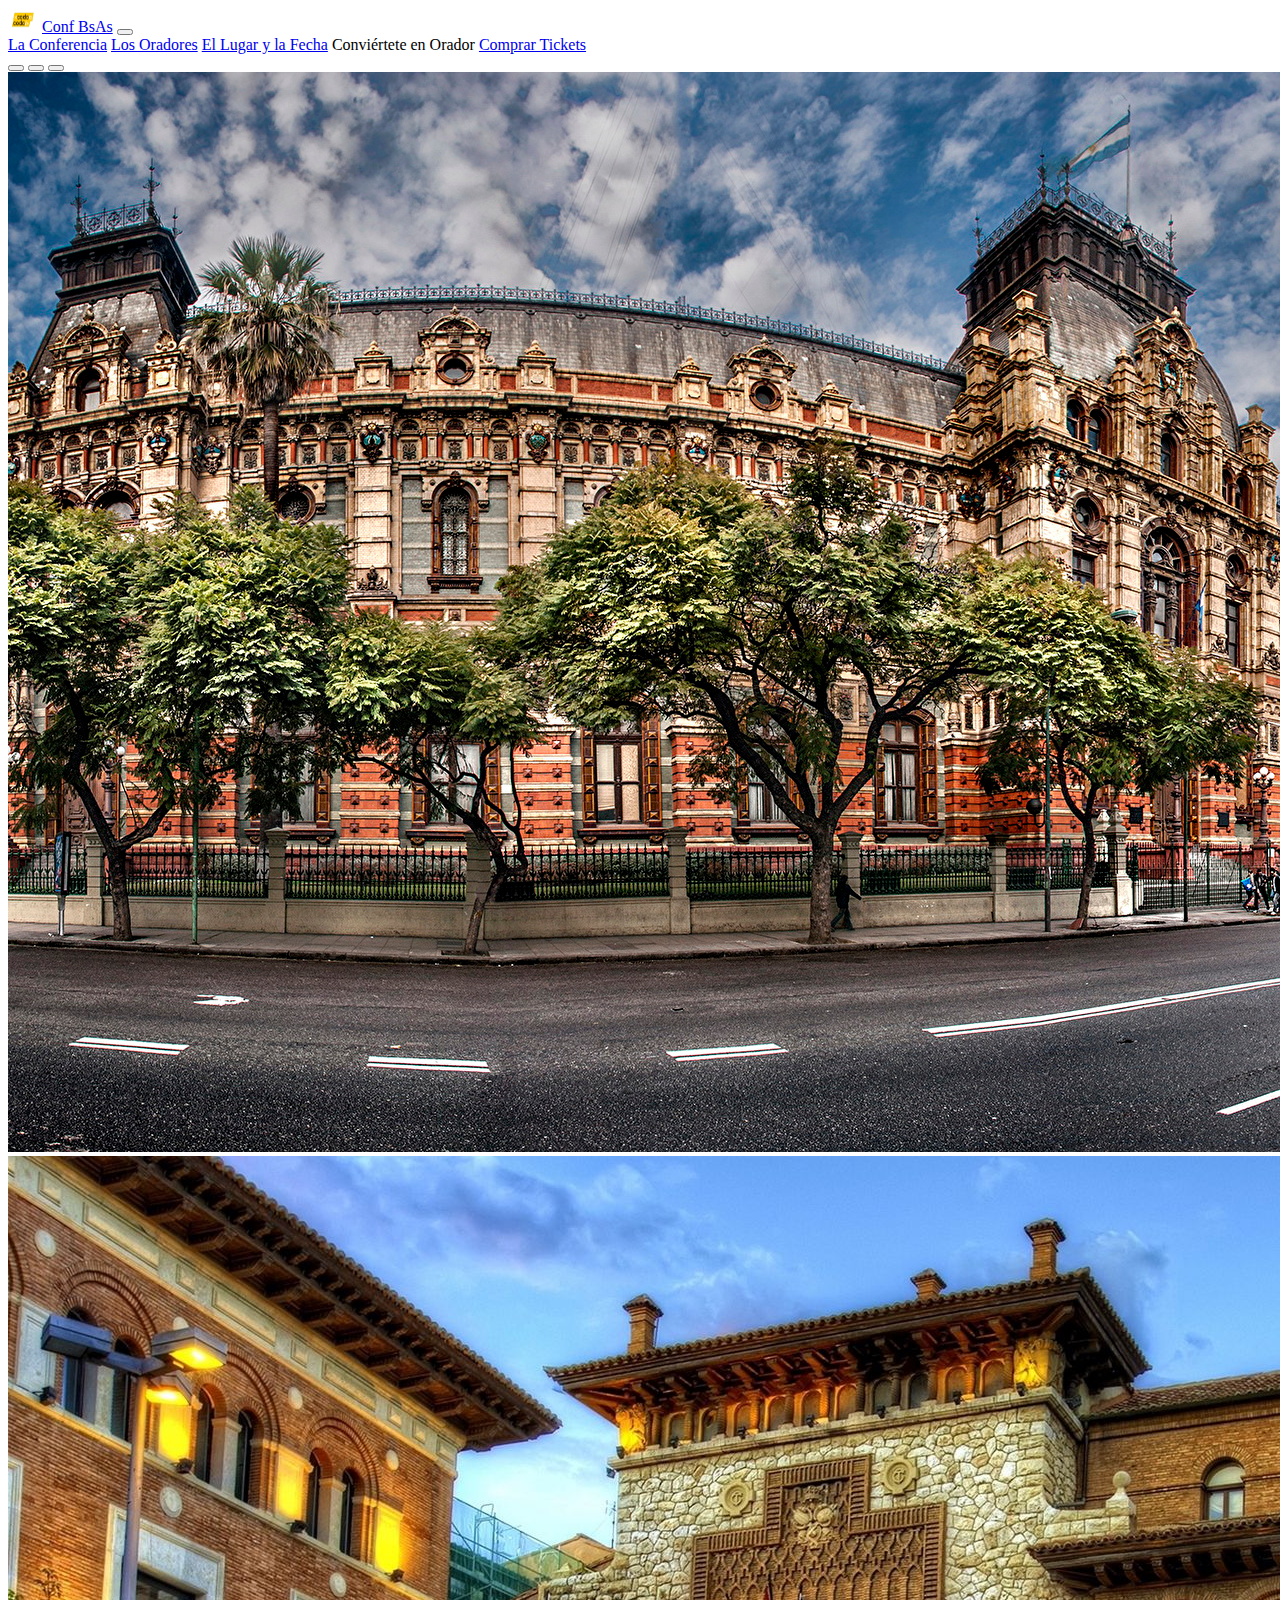
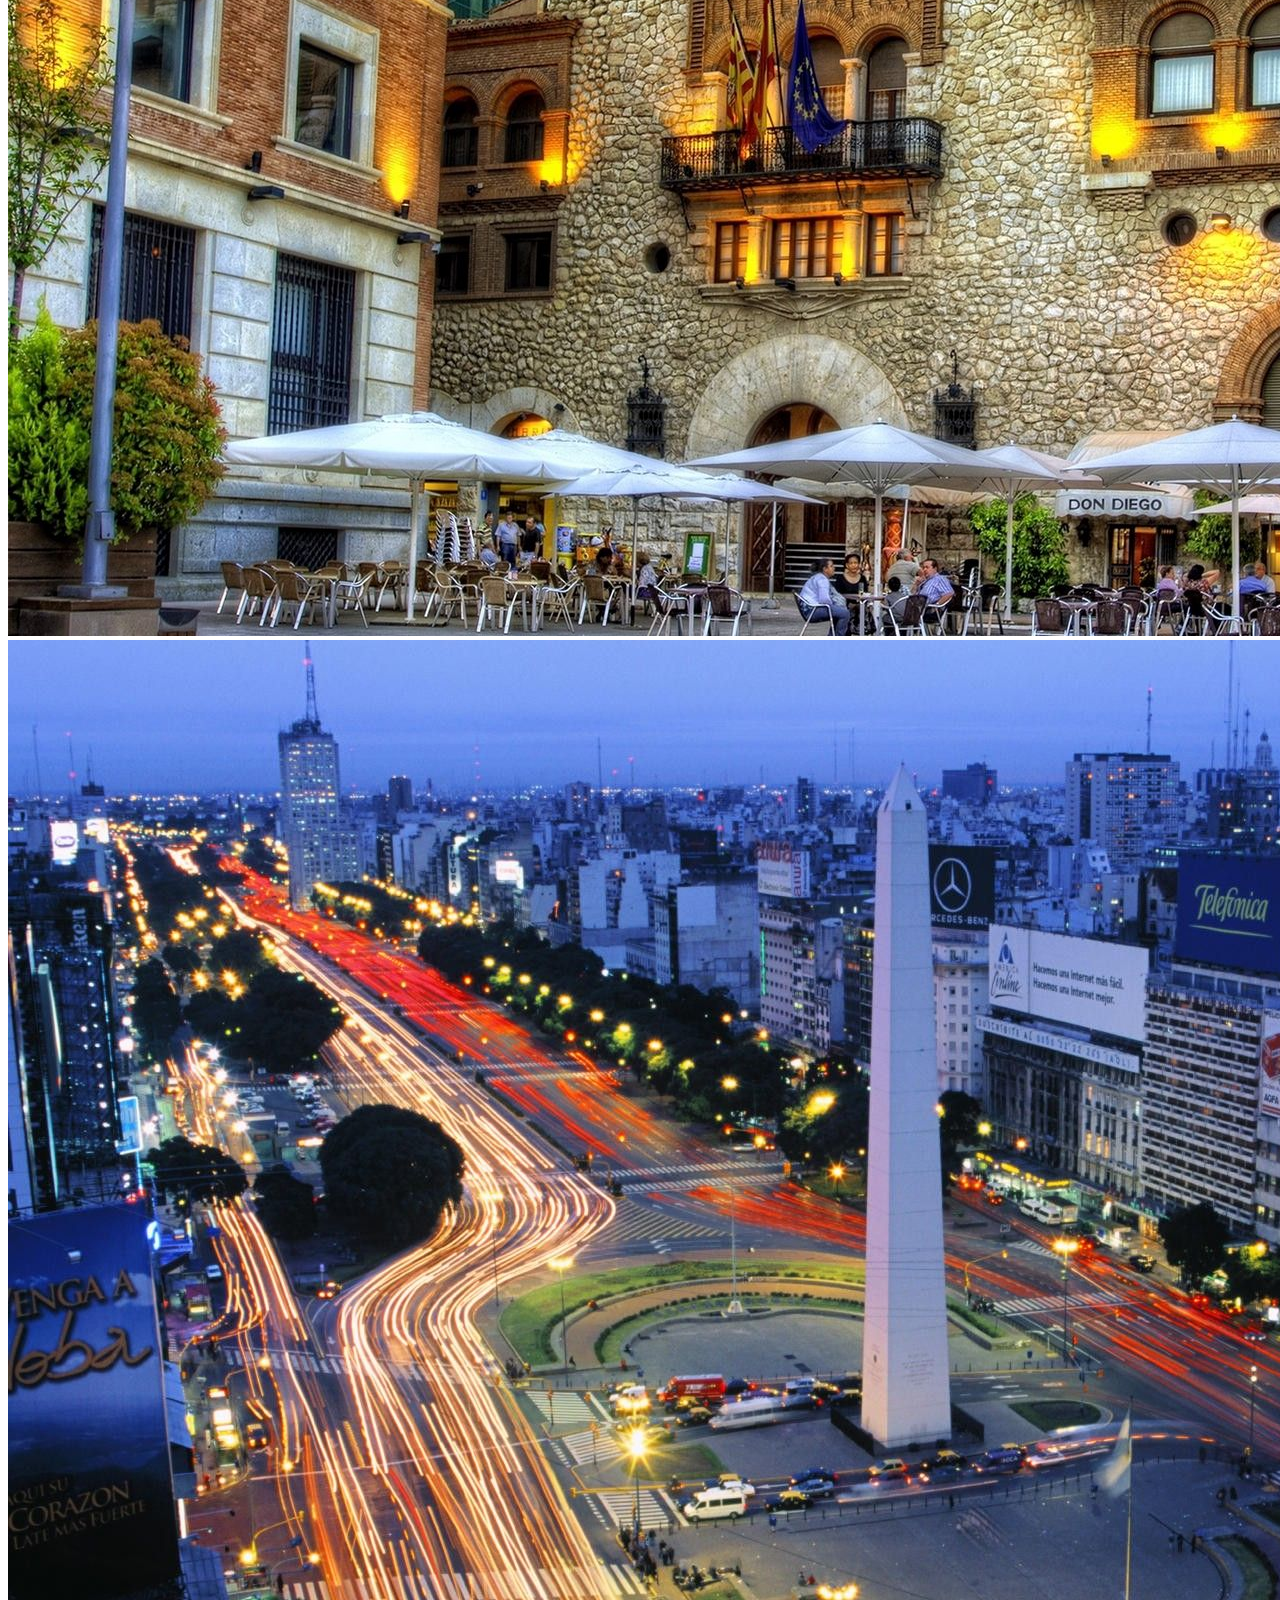
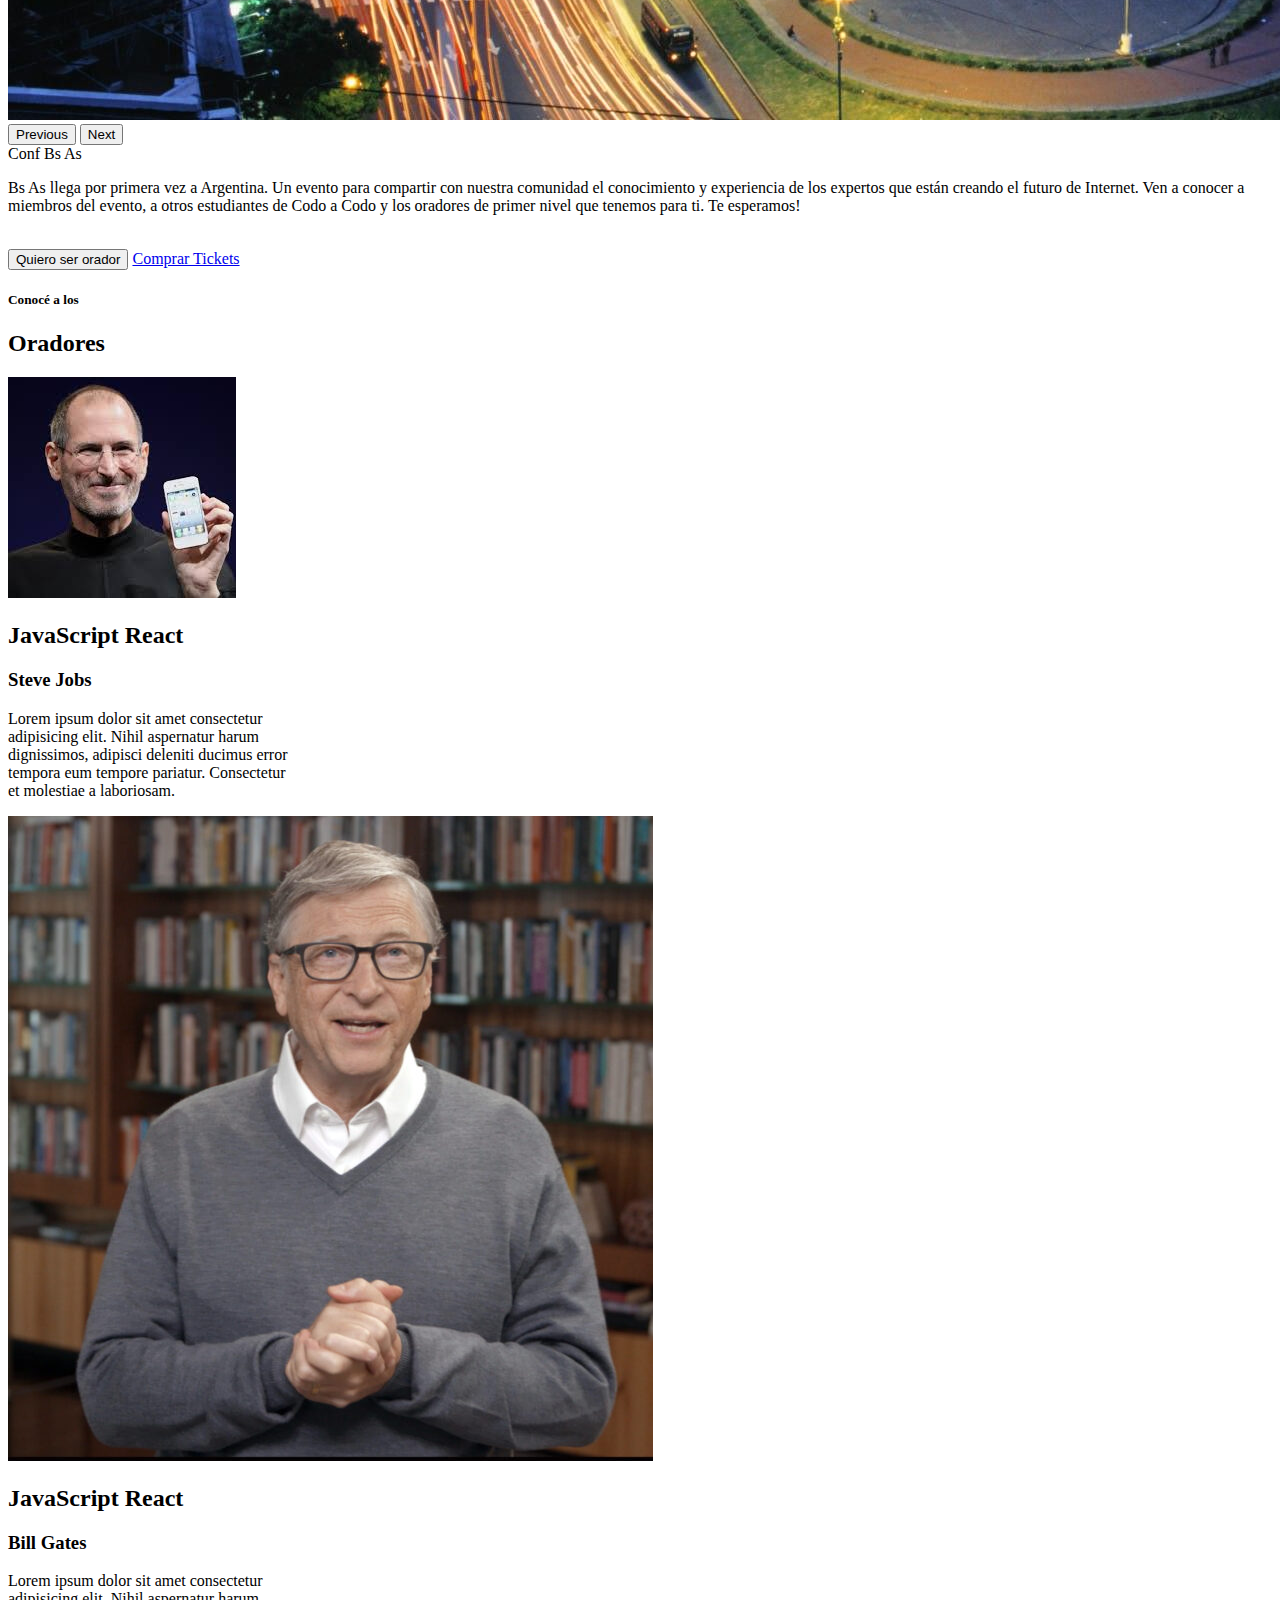
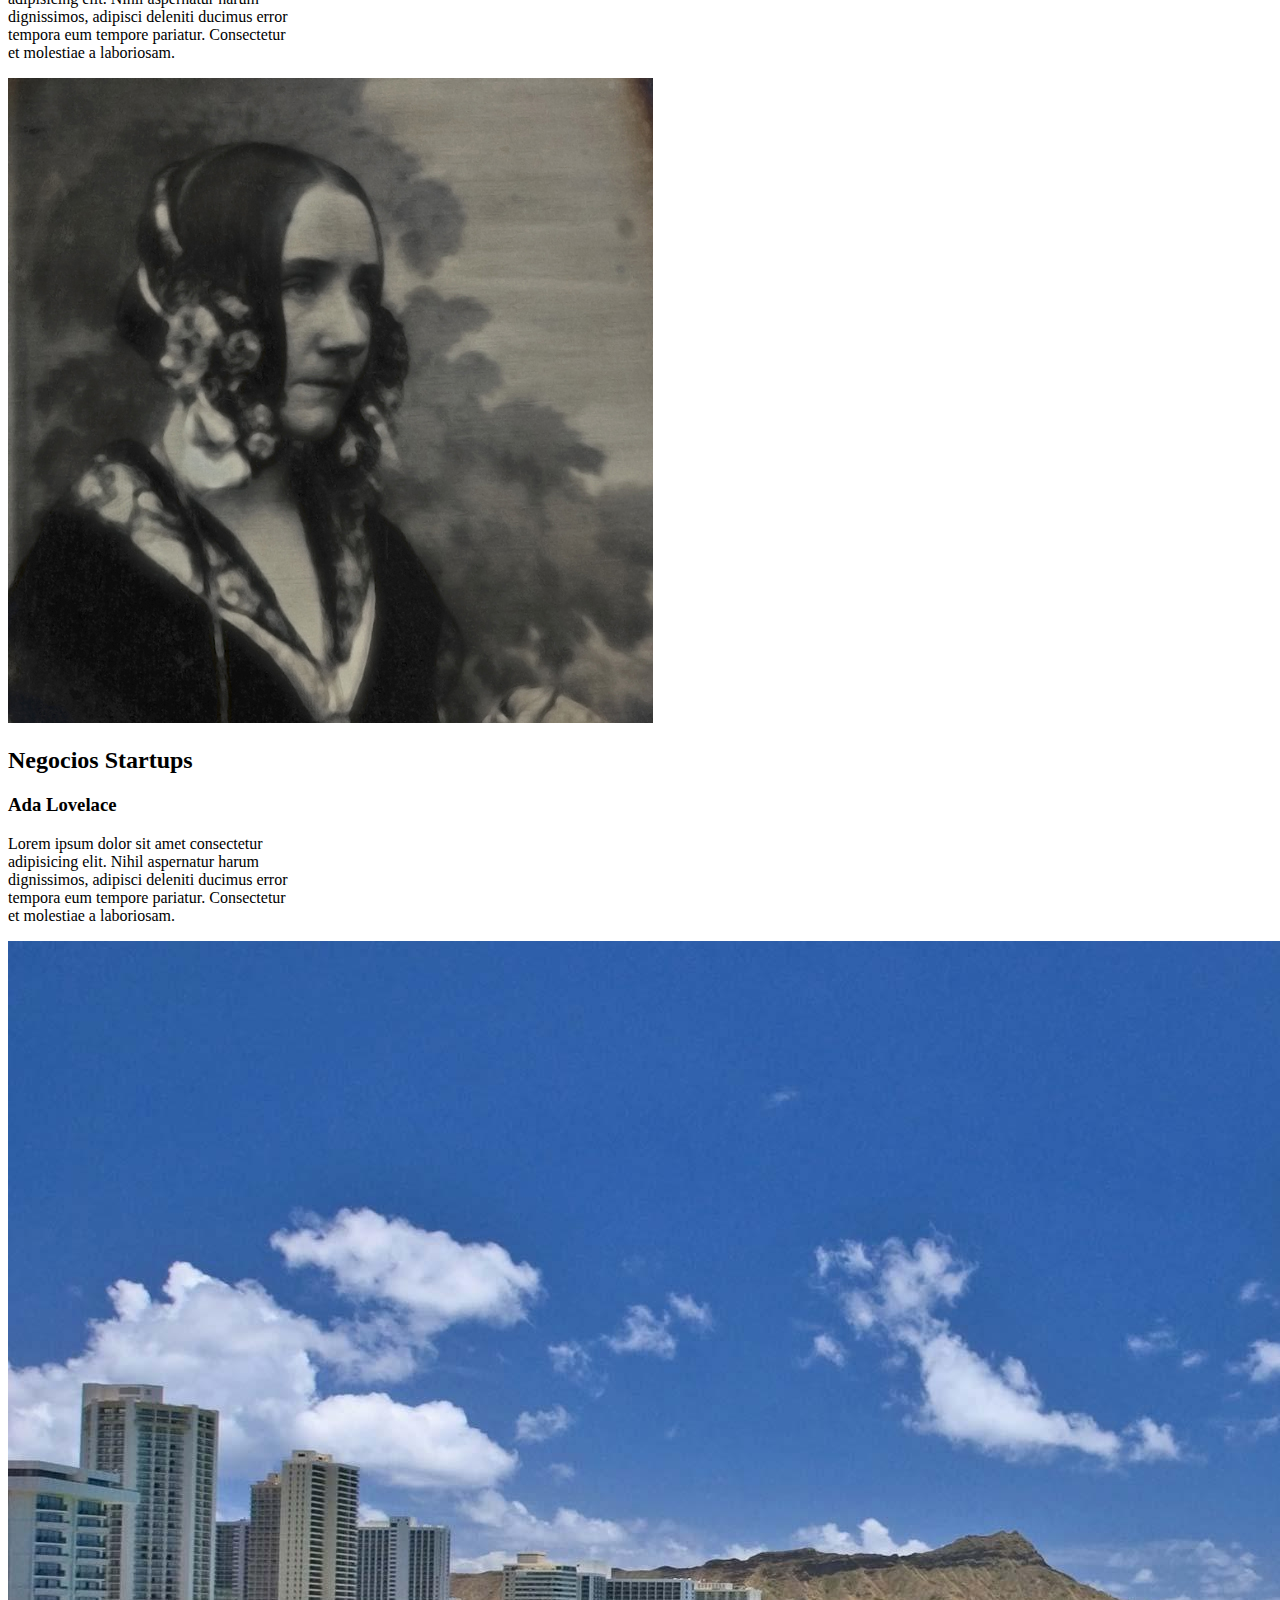
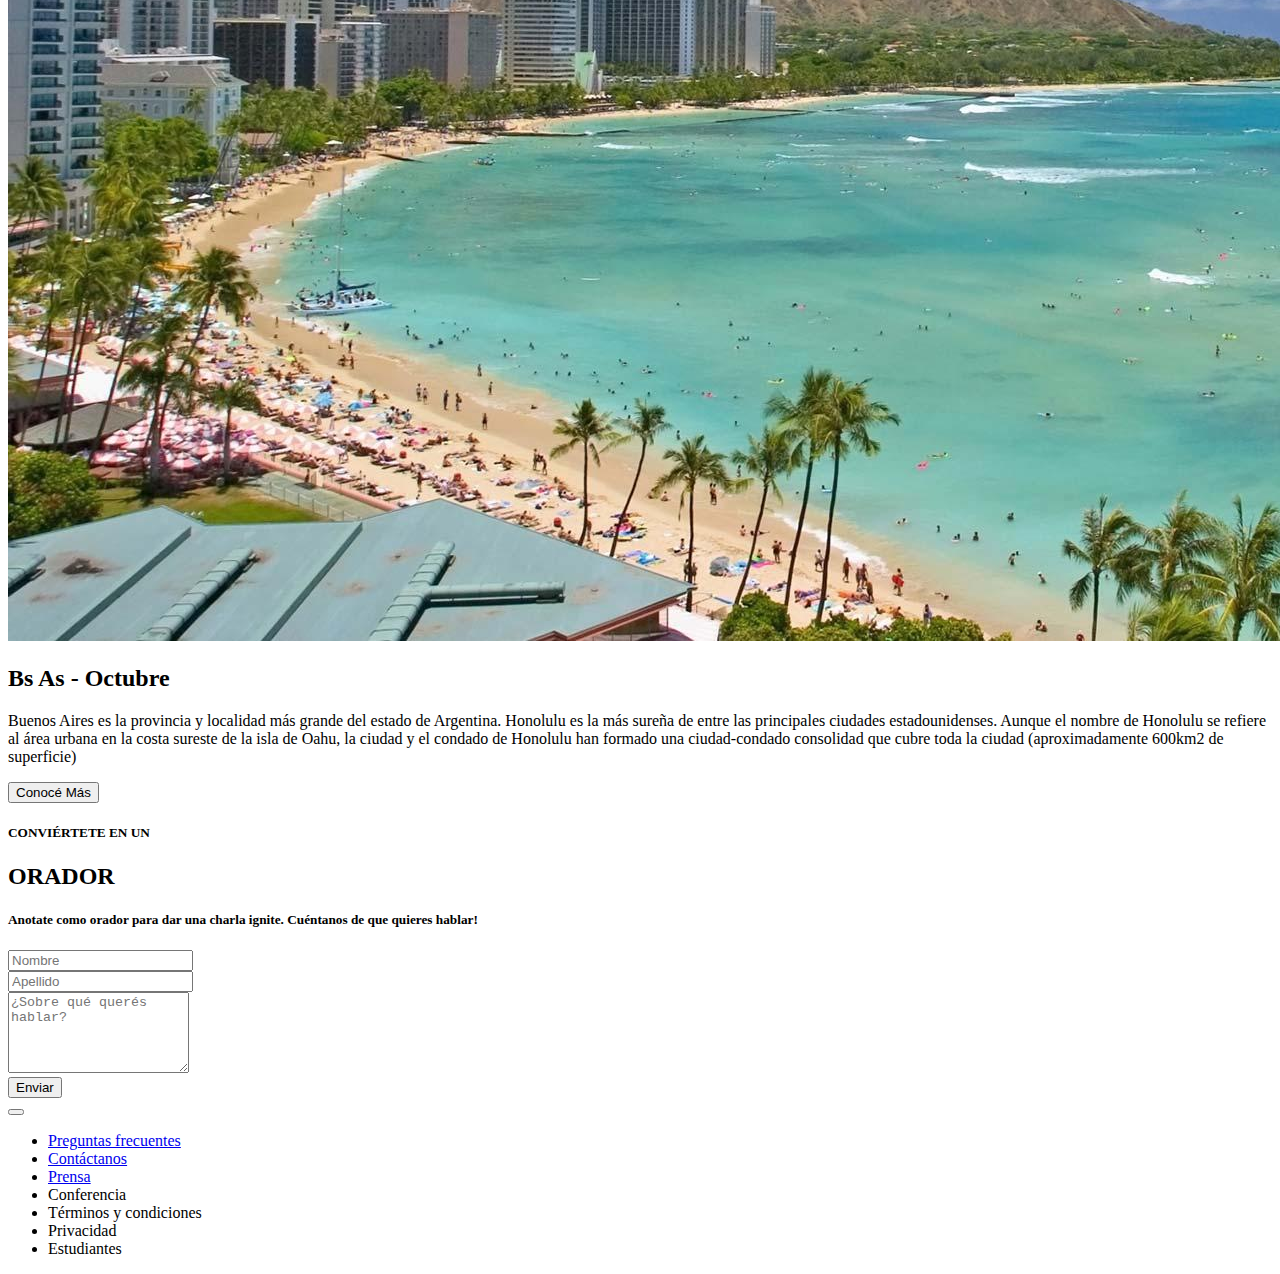
<file: integrador boostrap/index.html>
<!DOCTYPE html>
<html lang="es">
<head>
    <meta charset="UTF-8">
    <meta http-equiv="X-UA-Compatible" content="IE=edge">
    <meta name="viewport" content="width=device-width, initial-scale=1.0">
    <title>Integrador</title>
    <link href="https://cdn.jsdelivr.net/npm/bootstrap@5.3.0-alpha3/dist/css/bootstrap.min.css" rel="stylesheet" integrity="sha384-KK94CHFLLe+nY2dmCWGMq91rCGa5gtU4mk92HdvYe+M/SXH301p5ILy+dN9+nJOZ" crossorigin="anonymous">
        
</head>
<body>
    <header>
    

     <!--nav con imagen -->

          <nav class="navbar navbar-expand-lg navbar-dark bg-dark">
                     
              <img src="imagenes/codoacodo.png" width="30" height="24"  alt="Logo" class="d-inline-block ">
              <a class="navbar-brand" href="#">Conf BsAs</a>
         
              <button class="navbar-toggler" type="button" data-toggle="collapse" data-target="#navbarNavAltMarkup" aria-controls="navbarNavAltMarkup" aria-expanded="false" aria-label="Toggle navigation">
                <span class="navbar-toggler-icon"></span>
              </button>        
           
            <div class="collapse navbar-collapse" id="navbarNavAltMarkup">
              <div class="navbar-nav ms-auto">
                <a class="nav-link active" href="#">La Conferencia</a>
                <a class="nav-link disabled" href="#">Los Oradores</a>
                <a class="nav-link disabled" href="#">El Lugar y la Fecha</a>
                <a class="nav-link disabled">Conviértete en Orador</a>
                <a class="nav-link active text-success" href="./tickets.html">Comprar Tickets</a>
              </div>
            </div>
          
          </div>
          </div>
          </nav>  
    </header>
    <main>
        <section>
            <article>
                <!--Carrusel-->
                <div id="carouselExampleIndicators" class="carousel slide">
                  <div class="carousel-indicators">
                    <button type="button" data-bs-target="#carouselExampleIndicators" data-bs-slide-to="0" class="active" aria-current="true" aria-label="Slide 1"></button>
                    <button type="button" data-bs-target="#carouselExampleIndicators" data-bs-slide-to="1" aria-label="Slide 2"></button>
                    <button type="button" data-bs-target="#carouselExampleIndicators" data-bs-slide-to="2" aria-label="Slide 3"></button>
                  </div>
                  <div class="carousel-inner">
                    <div class="carousel-item active">
                      <img src="./imagenes/ba1.jpg" class="d-block img-fluid" alt="...">
                    </div>
                    <div class="carousel-item">
                      <img src="./imagenes/ba2.jpg" class="d-block img-fluid" alt="...">
                    </div>
                    <div class="carousel-item">
                      <img src="./imagenes/ba3.jpg" class="d-block img-fluid" alt="...">
                    </div>
                  </div>
                  <button class="carousel-control-prev" type="button" data-bs-target="#carouselExampleIndicators" data-bs-slide="prev">
                    <span class="carousel-control-prev-icon" aria-hidden="true"></span>
                    <span class="visually-hidden">Previous</span>
                  </button>
                  <button class="carousel-control-next" type="button" data-bs-target="#carouselExampleIndicators" data-bs-slide="next">
                    <span class="carousel-control-next-icon" aria-hidden="true"></span>
                    <span class="visually-hidden">Next</span>
                  </button>

                  <div class="carousel-caption text-wrap text-end"> 
                    <span class="fs-2 fw-bold">Conf Bs As</span><br>
                       <p class="container-fluid">Bs As llega por primera vez a Argentina. Un evento para compartir con nuestra comunidad el conocimiento y experiencia de los expertos que están creando el futuro de Internet. Ven a conocer a miembros del evento, a otros estudiantes de Codo a Codo y los oradores de primer nivel que tenemos para ti. Te esperamos!</p>        
                          <br>         
                             <button type="button" class="btn btn-outline-light">Quiero ser orador</button>     
                             <a href="./tickets.html" class=" btn btn-success">Comprar Tickets</a>
                                 
                  </div>

                </div>
           

             
            </article>
            <article>
                <h5 class="text-center">Conocé a los</h5>
                <h2 class="text-center">Oradores</h2>

                <!--Card Bootstrap -->

                <div class="container">
                  <div class="row">

                    <div class="col-lg-4">
                      <div class="card" style="width: 18rem;">
                        <img src="./imagenes/steve.jpg" class="card-img-top" alt="...">
                          <div class="card-body">

                            <h2>                              
                              <span class="badge text-bg-warning fs-6">JavaScript</span>
                              <span class="badge text-bg-info fs-6">React</span>
                            </h2>

                            <h3>
                              <p>Steve Jobs</p>
                            </h3>
                            
                              <p class="card-text">Lorem ipsum dolor sit amet consectetur adipisicing elit. Nihil aspernatur harum dignissimos, adipisci deleniti ducimus error tempora eum tempore pariatur. Consectetur et molestiae a laboriosam.</p>
                         </div>
                      </div>
                   </div>

                      
                        <div class="col-lg-4">
                          <div class="card" style="width: 18rem;">
                            <img src="./imagenes/bill.jpg" class="card-img-top" alt="...">
                             <div class="card-body">

                             <h2>                              
                              <span class="badge text-bg-warning fs-6">JavaScript</span>
                              <span class="badge text-bg-info fs-6">React</span>
                             </h2>

                            <h3>
                              <p>Bill Gates</p>
                            </h3>

                          <p class="card-text">Lorem ipsum dolor sit amet consectetur adipisicing elit. Nihil aspernatur harum dignissimos, adipisci deleniti ducimus error tempora eum tempore pariatur. Consectetur et molestiae a laboriosam.</p>
                            </div>
                            
                         </div>
                        </div>

                  
                    <div class="col-lg-4">
                      <div class="card" style="width: 18rem;">
                        <img src="./imagenes/ada.jpeg" class="card-img-top" alt="...">
                         <div class="card-body">
                         <h2>
                          <span class="badge text-bg-secondary fs-6">Negocios</span>
                          <span class="badge text-bg-danger fs-6">Startups</span>
                        </h2>

                        <h3>
                          <p>Ada Lovelace</p>
                        </h3>

                      <p class="card-text">Lorem ipsum dolor sit amet consectetur adipisicing elit. Nihil aspernatur harum dignissimos, adipisci deleniti ducimus error tempora eum tempore pariatur. Consectetur et molestiae a laboriosam.</p>
                        </div>
                     </div>
                    </div>
                  </div>
                  </div>
            </article>
            <article>
              <div class="container-fluid">
                  <div class="row">
                      <div class="col-sm-6">
                    <img src="imagenes/honolulu.jpg" alt="..." class="img-fluid">
                  </div>
                    <div class="col-sm-6 bg-dark text-bg-secondary">
                      <h2>Bs As - Octubre</h2>
                      <p>Buenos Aires es la provincia y localidad más grande del estado de Argentina. Honolulu es la más sureña de entre las principales ciudades estadounidenses. Aunque el nombre de Honolulu se refiere al área urbana en la costa sureste de la isla de Oahu, la ciudad y el condado de Honolulu han formado una ciudad-condado consolidad que cubre toda la ciudad (aproximadamente 600km2 de superficie)</p>
                      <button type="button" class="btn btn-outline-light">Conocé Más</button>
                    </div>
                </div>
              </div>  
             
            </article>
            <article>
                
<!-- formulario -->

<div class="container mt-5">
  <h5 class="text-center mb-4">CONVIÉRTETE EN UN</h5>
  <h2 class="text-center mb-4">ORADOR</h2>
  <h5 class="text-center mb-4">Anotate como orador para dar una charla ignite. Cuéntanos de que quieres hablar!</h5>
  <div class="row justify-content-center">
    <div class="col-md-5">
      <div class="form-group">
        <label for="nombre"></label>
        <input type="text" class="form-control" id="nombre" placeholder="Nombre">
      </div>
    </div>
    <div class="col-md-5">
      <div class="form-group">
        <label for="email"></label>
        <input type="email" class="form-control" id="email" placeholder="Apellido">
      </div>
    </div>
  </div>
  <div class="row justify-content-center">
    <div class="col-md-10">
      <div class="form-group">
        <label for="mensaje"></label>
        <textarea class="form-control" rows="5" id="mensaje" placeholder="¿Sobre qué querés hablar?"></textarea>
      </div>
    </div>
  </div>
  <div class="row justify-content-center">
        <div class="col-md-4">
      <button type="submit" class="btn btn-primary btn-block btn-success button-lg">Enviar</button>
    </div>
   
  </div>
</div>
            </article>
        </section>
    </main>
    <!--Nav bar final-->
    <footer>
     
        <nav class="navbar navbar-expand-lg navbar-dark bg-dark">
            <a class="navbar-brand" href="#"></a>
            <button class="navbar-toggler" type="button" data-toggle="collapse" data-target="#navbarNav" aria-controls="navbarNav" aria-expanded="false" aria-label="Toggle navigation">
              <span class="navbar-toggler-icon"></span>
            </button>
            <div class="collapse navbar-collapse" id="navbarNav">
              <ul class="navbar-nav mx-auto">
                <li class="nav-item active">
                  <a class="nav-link" href="#">Preguntas frecuentes<span class="sr-only"></span></a>
                </li>
                <li class="nav-item active">
                  <a class="nav-link" href="#">Contáctanos</a>
                </li>
                <li class="nav-item active">
                  <a class="nav-link" href="#">Prensa</a>
                </li>
                <li class="nav-item active">
                  <a class="nav-link">Conferencia</a>
                </li>
                <li class="nav-item active">
                  <a class="nav-link">Términos y condiciones</a>
                </li>
                <li class="nav-item active">
                  <a class="nav-link">Privacidad</a>
                </li>
                <li class="nav-item active">
                  <a class="nav-link">Estudiantes</a>
                </li>
              </ul>
            </div>
         
          </nav>

    </footer>
   
    <script src="https://cdn.jsdelivr.net/npm/bootstrap@5.3.0-alpha3/dist/js/bootstrap.bundle.min.js" integrity="sha384-ENjdO4Dr2bkBIFxQpeoTz1HIcje39Wm4jDKdf19U8gI4ddQ3GYNS7NTKfAdVQSZe" crossorigin="anonymous"></script>

  </body>
</html>
</file>
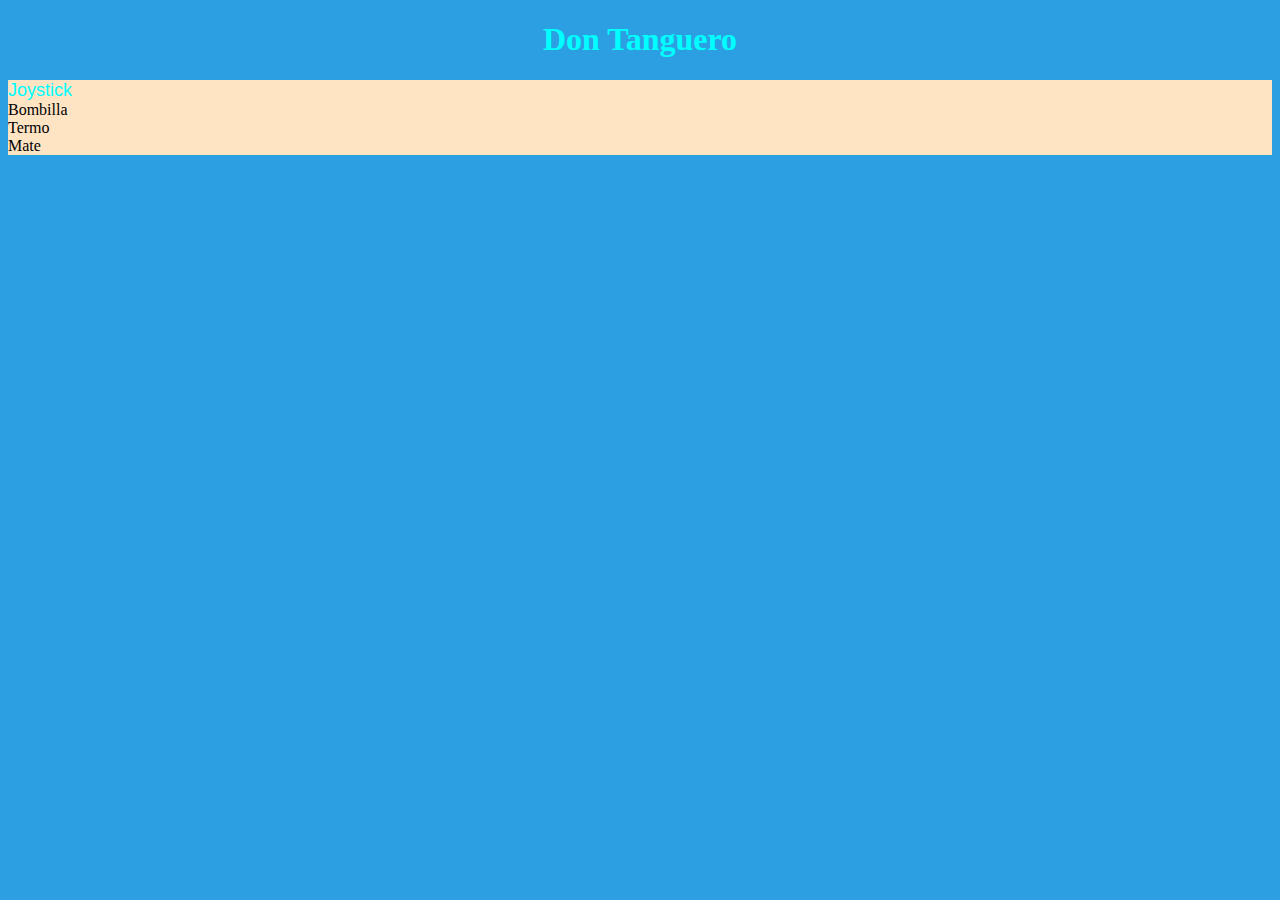
<file: practica27marzo/index.html>
<!DOCTYPE html>
<html lang="en">
<head>
    <meta charset="UTF-8">
    <meta http-equiv="X-UA-Compatible" content="IE=edge">
    <meta name="viewport" content="width=device-width, initial-scale=1.0">
    <title>Práctica</title>
    <link rel="stylesheet" href="./css/style.css">
</head>
<body>
    <header>
        <h1>Don Tanguero</h1>
    </header>
    <main>
        <section id="Seccionprincipal">
            <article id="art1">Joystick</article>
            <article class="merienda">Bombilla</article>
            <article class="merienda">Termo</article>
            <article class="merienda">Mate</article>
        </section>
    </main>
    <footer></footer>
    
</body>
</html>
</file>
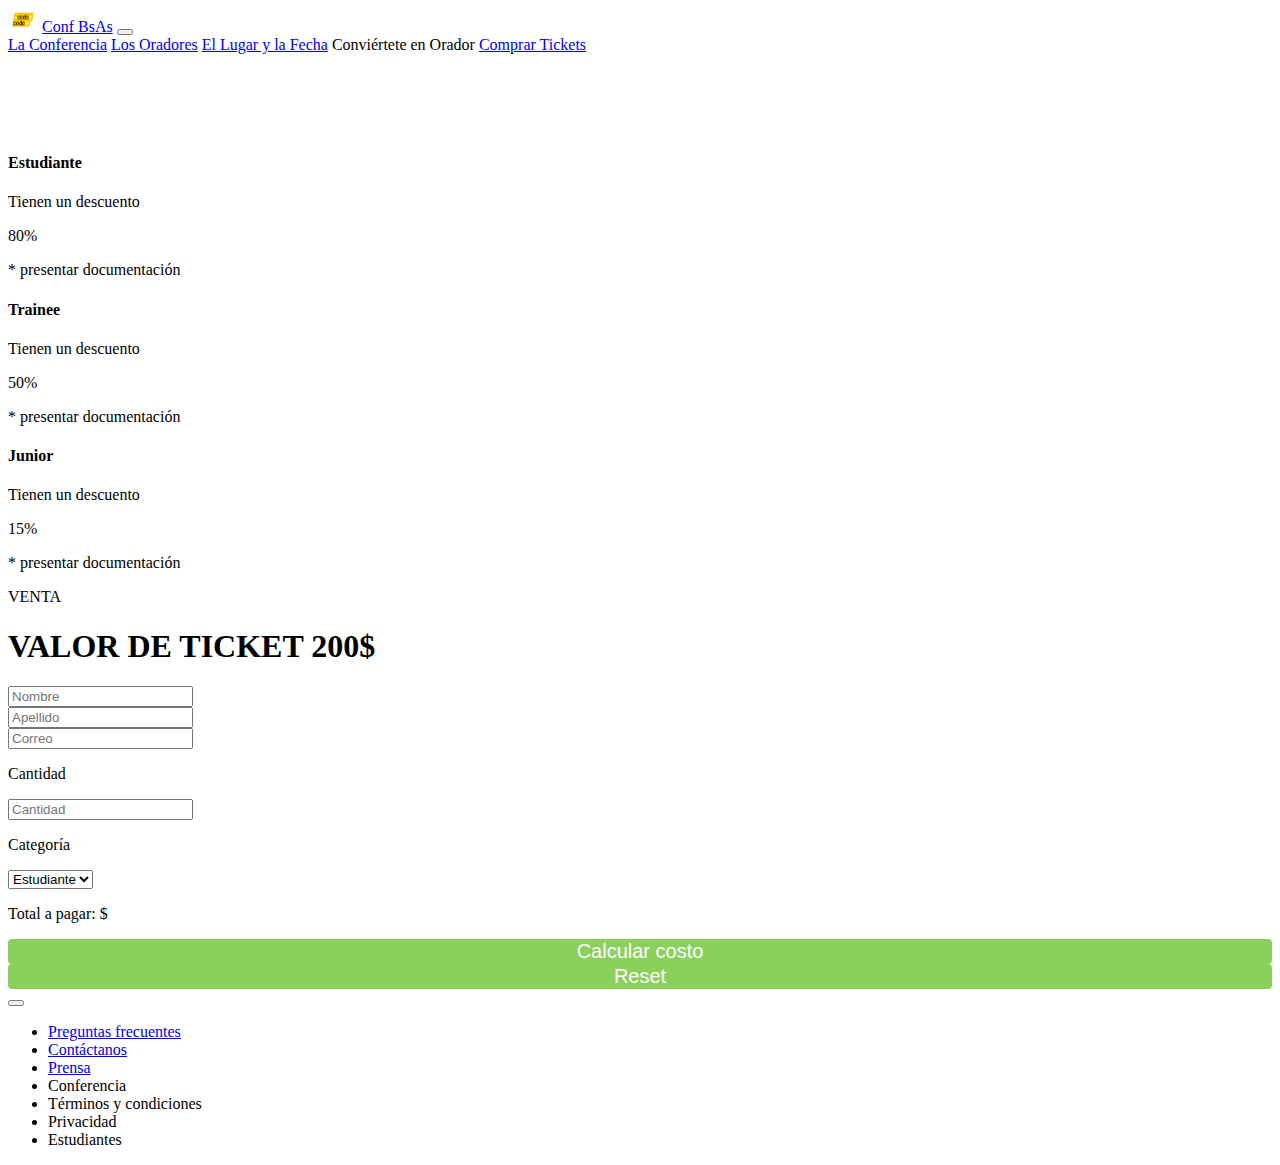
<file: integrador boostrap/tickets.html>
<!DOCTYPE html>
<html lang="en">
<head>
    <meta charset="UTF-8">
    <meta http-equiv="X-UA-Compatible" content="IE=edge">
    <meta name="viewport" content="width=device-width, initial-scale=1.0">
    <link rel="stylesheet" href="./css/style.css">
    <link href="https://cdn.jsdelivr.net/npm/bootstrap@5.3.0-alpha3/dist/css/bootstrap.min.css" rel="stylesheet" integrity="sha384-KK94CHFLLe+nY2dmCWGMq91rCGa5gtU4mk92HdvYe+M/SXH301p5ILy+dN9+nJOZ" crossorigin="anonymous">

</head>
<body>
    <!-- NAVBAR -->
    <nav class="navbar navbar-expand-lg navbar-dark bg-dark">
                     
        <img src="imagenes/codoacodo.png" width="30" height="24"  alt="Logo" class="d-inline-block ">
        <a class="navbar-brand" href="#">Conf BsAs</a>
   
        <button class="navbar-toggler" type="button" data-toggle="collapse" data-target="#navbarNavAltMarkup" aria-controls="navbarNavAltMarkup" aria-expanded="false" aria-label="Toggle navigation">
          <span class="navbar-toggler-icon"></span>
        </button>        
     
      <div class="collapse navbar-collapse" id="navbarNavAltMarkup">
        <div class="navbar-nav ms-auto">
          <a class="nav-link active" href="#">La Conferencia</a>
          <a class="nav-link disabled" href="#">Los Oradores</a>
          <a class="nav-link disabled" href="#">El Lugar y la Fecha</a>
          <a class="nav-link disabled">Conviértete en Orador</a>
          <a class="nav-link active text-success" href="./tickets.html">Comprar Tickets</a>
        </div>
      </div>
    
    </div>
    </div>
    </nav>  

      <!-- SECCIÓN TARJETAS -->
      <div class="container d-flex flex-wrap justify-content-center h-50"> 
        <section class="services section-padding d-flex p tarjetas1 w-75 a" id="services">
        <div class="container">            
            <div class="row">
              <div class="col-12 col-md-12 col-lg-4">
                  <div class="card text-black bg-light border-1 border-primary border">
                      <div class="card-body">                        
                          <i class="bi bi-laptop"></i>                        
                            <h4 class="d-flex card-title justify-content-center fs-3 mt-2 mb-3">Estudiante</h4>            
                            <p class="lead text-center fs-6">Tienen un descuento</p>
                            <p class="lead text-center fw-bold">80%</p>
                            <p class="lead text-center fs-6">* presentar documentación</p>
                      </div>
                  </div>
              </div>

              <div class="col-12 col-md-12 col-lg-4">
                  <div class="card text-black bg-light border-1 border-success border">
                      <div class="card-body">                        
                          <i class="bi bi-laptop"></i>                        
                            <h4 class="d-flex card-title justify-content-center fs-3 mt-2 mb-3">Trainee</h4>            
                            <p class="lead text-center fs-6">Tienen un descuento</p>
                            <p class="lead text-center fw-bold">50%</p>
                            <p class="lead text-center fs-6">* presentar documentación</p>
                      </div>
                  </div>
              </div>

            <div class="col-12 col-md-12 col-lg-4">
                  <div class="card text-black bg-light border-1 border-warning border">
                      <div class="card-body">                        
                          <i class="bi bi-laptop"></i>                        
                            <h4 class="d-flex card-title justify-content-center fs-3 mt-2 mb-3">Junior</h4>            
                            <p class="lead text-center fs-6">Tienen un descuento</p>
                            <p class="lead text-center fw-bold">15%</p>
                            <p class="lead text-center fs-6">* presentar documentación</p>
                      </div>
                  </div>
              </div>
            </div>
        </div>
    </section>

   <!-- SECCIÓN CONTACTO -->
   <section id="contact" class="contact section-padding">
    <div class="container mt-5">
        <div class="row">
            <div class="col-md-12">
                <div class="section-header text-center pb-0 mb-0">
                  <p class="mb-1">VENTA</p>
                  <h1>VALOR DE TICKET 200$</h1>                 
                </div>
            </div>
        </div>
  <div class="row m-0">
    <div class="col-md-12 p-0 pt-0 pb-4">
      <form action="#" class="bg-light p-4 m-auto">
        <div class="row">
          <div class="col-12 col-md-6">
            <div class="mb-3">
              <input class="form-control" id="nombre" placeholder="Nombre" required="" type="text">
            </div>
          </div>
          <div class="col-12 col-md-6">
            <div class="mb-3">
              <input class="form-control" id="apellido" placeholder="Apellido" required="" type="email">
            </div>
          </div>
          <div class="col-md-12">
            <div class="mb-3">
              <input class="form-control" id="correo" placeholder="Correo" required="" rows="3"></input>
            </div>

            <div class="row">
              <div class="col-12 col-md-6">
                <p class="mb-1 ms-2">Cantidad</p>
                <div class="mb-3">
                  <input class="form-control" id="cantidad" placeholder="Cantidad" required="" type="text">
                </div>
              </div>
              <div class="col-12 col-md-6">
                <p class="mb-1 ms-2">Categoría</p>               
                <select class="form-select" id="categoria">                 
                  <option value="1">Estudiante</option>
                  <option value="2">Trainee</option>
                  <option value="3">Junior</option>
                </select>
              </div>
            </div>

                <div class="mb-3 pt-2 pb-1 ps-2 border rounded-2 bg-info-subtle" >
                  <p id="parrafoTotal">Total a pagar: $</p>
                </div>
              </fieldset>
            </form>

              <div class="col-12 col-md-6 d-flex w-100 gap-3">
                <button class="btn-enviar btn-lg btn-block mt-3 py-2" id="botonCalcular" type="button">Calcular costo</button>
              <button class="btn-enviar btn-lg btn-block mt-3 py-2" id="botonReset" type="button">Reset</button>
            </div>

            </div>          
        </div>
        
      </form>
    </div>
  </div>
</div>
  </section>

  <!-- FOOTER -->
  <footer>
     
    <nav class="navbar navbar-expand-lg navbar-dark bg-dark">
        <a class="navbar-brand" href="#"></a>
        <button class="navbar-toggler" type="button" data-toggle="collapse" data-target="#navbarNav" aria-controls="navbarNav" aria-expanded="false" aria-label="Toggle navigation">
          <span class="navbar-toggler-icon"></span>
        </button>
        <div class="collapse navbar-collapse" id="navbarNav">
          <ul class="navbar-nav mx-auto">
            <li class="nav-item active">
              <a class="nav-link" href="#">Preguntas frecuentes<span class="sr-only"></span></a>
            </li>
            <li class="nav-item active">
              <a class="nav-link" href="#">Contáctanos</a>
            </li>
            <li class="nav-item active">
              <a class="nav-link" href="#">Prensa</a>
            </li>
            <li class="nav-item active">
              <a class="nav-link">Conferencia</a>
            </li>
            <li class="nav-item active">
              <a class="nav-link">Términos y condiciones</a>
            </li>
            <li class="nav-item active">
              <a class="nav-link">Privacidad</a>
            </li>
            <li class="nav-item active">
              <a class="nav-link">Estudiantes</a>
            </li>
          </ul>
        </div>
     
      </nav>

</footer>   
  
      <!-- LINK DEL SCRIPT -->
      <script src="https://cdn.jsdelivr.net/npm/bootstrap@5.3.0-alpha3/dist/js/bootstrap.bundle.min.js" integrity="sha384-ENjdO4Dr2bkBIFxQpeoTz1HIcje39Wm4jDKdf19U8gI4ddQ3GYNS7NTKfAdVQSZe" crossorigin="anonymous"></script>
      <script src="./script.js"></script>
    </body>
      
</html>
</file>
<file: practica27marzo/css/style.css>
body{
    background-color: rgb(43, 159, 226);
}

h1{color:aqua;
    text-align: center;
}

#art1{font-family: 'Lucida Sans', 'Lucida Sans Regular', 'Lucida Grande', 'Lucida Sans Unicode', Geneva, Verdana, sans-serif;
font-size: large;
color: aqua;}

#Seccionprincipal {background-color: bisque;}
</file>
<file: integrador boostrap/css/style.css>
.colordefondo {
    background-color: #18191a;
  }

  .btn-enviar {     
    background-color: rgb(139, 207, 93);    
    color: white;    
    border: none;    
    border-radius: 4px;   
    width: 100%;   
    font-size: 20px; }  
  .tarjetas1 {     margin-top: 100px;     width: 50%;  }  
  .btn-enviar:hover {     background-color: rgb(22, 170, 22);     border-bottom: 1px black solid; }
</file>
